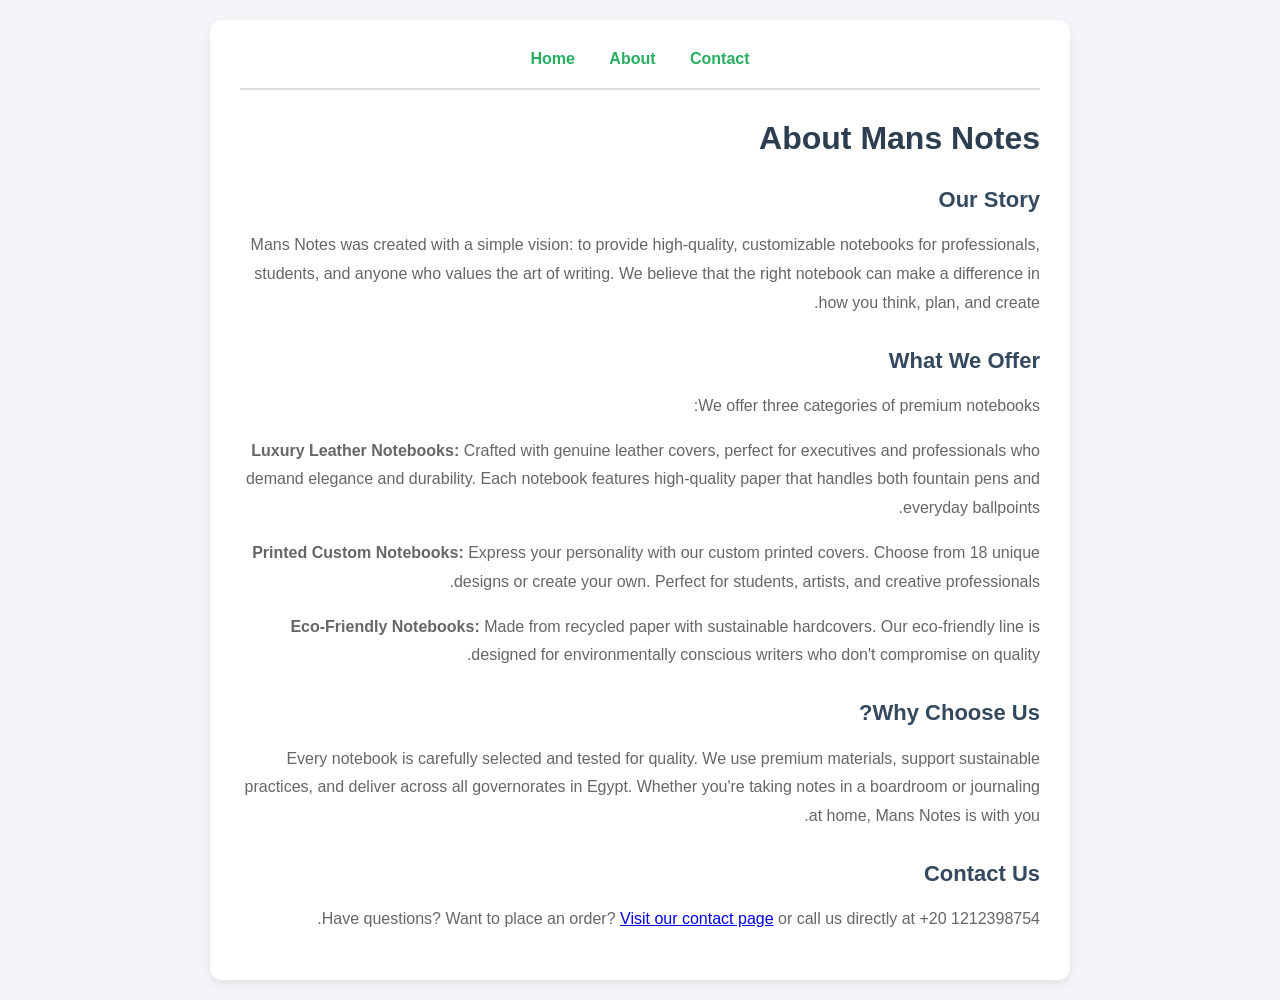
<file: about.html>
<!DOCTYPE html>
<html lang="ar" dir="rtl">

<head>
    <link rel="icon" href="favicon.png" type="image/png">
    <meta charset="UTF-8">
    <meta name="viewport" content="width=device-width, initial-scale=1.0">
    <link rel="canonical" href="https://mohamed27mans-prog.github.io/mans-notes/about.html">

    <title>About Mans Notes | Custom Notebooks Egypt</title>
    <meta name="description"
        content="Learn about Mans Notes, a custom notebook company in Egypt offering premium leather, printed, and eco-friendly notebooks for professionals and students.">
    <meta property="og:title" content="About Mans Notes">
    <meta property="og:description" content="Discover our story and mission behind Mans Notes custom notebooks.">
    <meta property="og:url" content="https://mohamed27mans-prog.github.io/mans-notes/about.html">

    <style>
        body {
            font-family: 'Segoe UI', sans-serif;
            background-color: #f4f4f9;
            margin: 0;
            padding: 20px;
            color: #333;
        }

        .container {
            max-width: 800px;
            margin: 0 auto;
            background: white;
            padding: 30px;
            border-radius: 12px;
            box-shadow: 0 4px 10px rgba(0, 0, 0, 0.08);
        }

        h1 {
            color: #2c3e50;
            font-size: 32px;
        }

        h2 {
            color: #34495e;
            font-size: 22px;
            margin-top: 30px;
        }

        p {
            color: #666;
            line-height: 1.8;
            font-size: 16px;
        }

        .nav {
            text-align: center;
            margin-bottom: 30px;
            padding-bottom: 20px;
            border-bottom: 2px solid #ddd;
        }

        .nav a {
            color: #27ae60;
            text-decoration: none;
            margin: 0 15px;
            font-weight: bold;
        }

        .nav a:hover {
            text-decoration: underline;
        }
    </style>
</head>

<body>
    <div class="container">
        <div class="nav">
            <a href="index.html"> Home</a>
            <a href="about.html"> About</a>
            <a href="contact.html"> Contact</a>
        </div>

        <h1> About Mans Notes</h1>

        <h2>Our Story</h2>
        <p>Mans Notes was created with a simple vision: to provide high-quality, customizable notebooks for
            professionals, students, and anyone who values the art of writing. We believe that the right notebook can
            make a difference in how you think, plan, and create.</p>

        <h2>What We Offer</h2>
        <p>We offer three categories of premium notebooks:</p>
        <p><strong>Luxury Leather Notebooks:</strong> Crafted with genuine leather covers, perfect for executives and
            professionals who demand elegance and durability. Each notebook features high-quality paper that handles
            both fountain pens and everyday ballpoints.</p>
        <p><strong>Printed Custom Notebooks:</strong> Express your personality with our custom printed covers. Choose
            from 18 unique designs or create your own. Perfect for students, artists, and creative professionals.</p>
        <p><strong>Eco-Friendly Notebooks:</strong> Made from recycled paper with sustainable hardcovers. Our
            eco-friendly line is designed for environmentally conscious writers who don't compromise on quality.</p>

        <h2>Why Choose Us?</h2>
        <p>Every notebook is carefully selected and tested for quality. We use premium materials, support sustainable
            practices, and deliver across all governorates in Egypt. Whether you're taking notes in a boardroom or
            journaling at home, Mans Notes is with you.</p>

        <h2>Contact Us</h2>
        <p>Have questions? Want to place an order? <a href="contact.html">Visit our contact page</a> or call us directly
            at +20 1212398754.</p>
    </div>
</body>

</html>
</file>
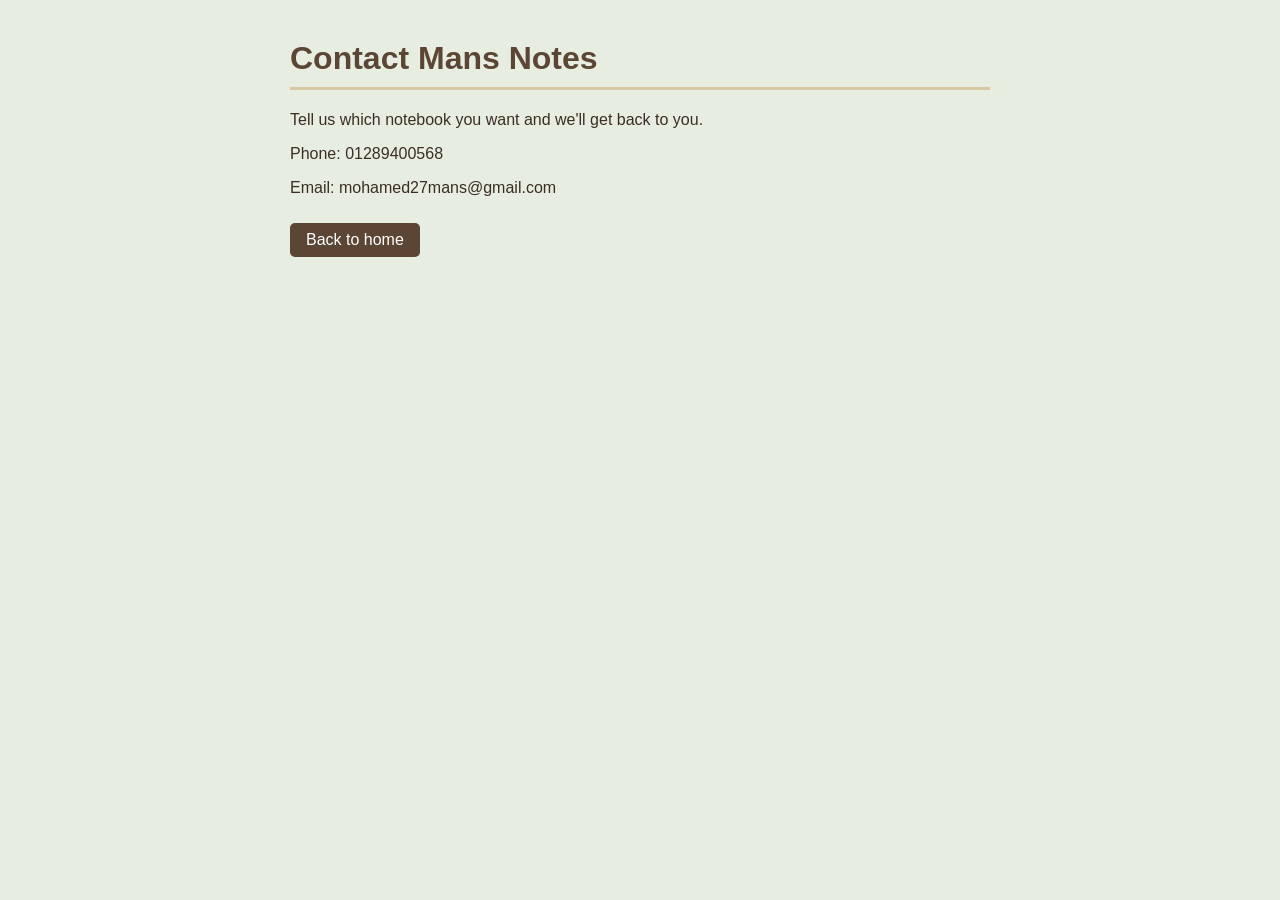
<file: contact.html>
<!DOCTYPE html>
<html lang="en">

<head>
    <title>Contact Us | Mans Notes</title>
    <meta name="description"
        content="Get in touch with Mans Notes to order your custom notebook. We reply within 24 hours.">
    <link rel="stylesheet" href="style.css">
    <meta name="viewport" content="width=device-width, initial-scale=1.0">
    <meta property="og:title" content="Contact Us | Mans Notes">
    <meta property="og:description"
        content="Get in touch with Mans Notes to order your custom notebook. We reply within 24 hours.">
    <meta property="og:type" content="website">
</head>

<body>
    <h1>Contact Mans Notes</h1>
    <p>Tell us which notebook you want and we'll get back to you.</p>
    <p>Phone: 01289400568</p>
    <p>Email: mohamed27mans@gmail.com</p>
    <a href="index.html">Back to home</a>
</body>

</html>
</file>
<file: style.css>
body {
.header {
display: flex;
align-items: center;
gap: 15px;
}
font-family: Arial, sans-serif;
background-color: #E8EDE1;
color: #3B2E22;
max-width: 700px;
margin: 40px auto;
padding: 0 20px;
}

h1 {
color: #5B4636;
border-bottom: 3px solid #D9C9A3;
padding-bottom: 10px;
}

h2 {
color: #5B4636;
margin-top: 30px;
}

img {
border-radius: 8px;
}

a {
display: inline-block;
background-color: #5B4636;
color: white;
padding: 8px 16px;
text-decoration: none;
border-radius: 5px;
margin-top: 10px;
}

a:hover {
background-color: #3B2E22;
}
</file>
